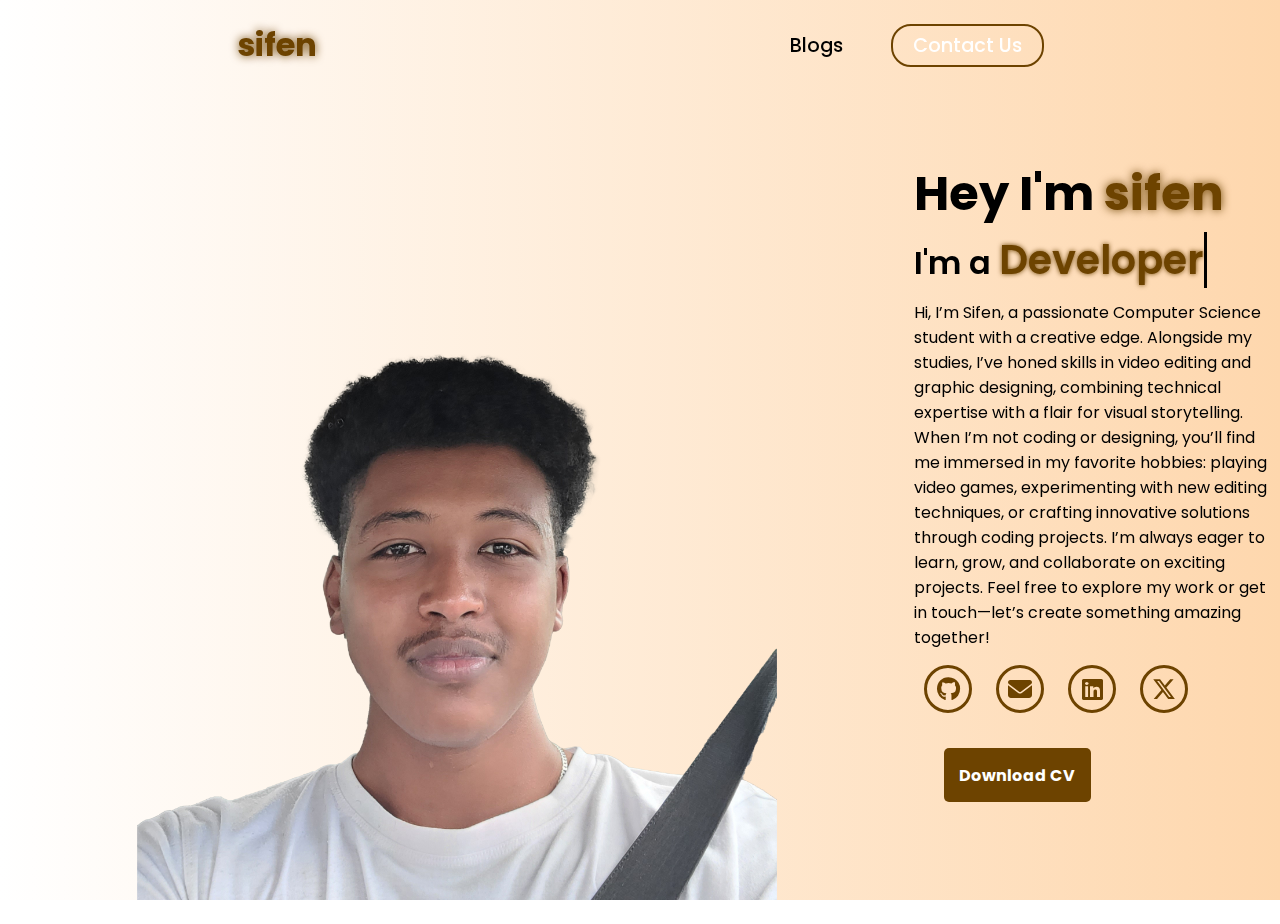
<file: index.html>
<!DOCTYPE html>
<html lang="en">
<head>
    <meta charset="UTF-8">
    <meta name="viewport" content="width=device-width, initial-scale=1.0">
    <link rel="stylesheet" href="https://cdnjs.cloudflare.com/ajax/libs/font-awesome/6.7.1/css/all.min.css">
    <title>sifen Portfolio</title>
    <link rel="stylesheet" href="style.css">
    <link rel="stylesheet" href="https://unpkg.com/aos@next/dist/aos.css" />
</head>
<body>
    <nav>
        <div class="nav-container">
            <div class="logo" data-aos="zoom-in" data-aos-duration="1000">
                <span>sifen</span>
            </div>
            <div class="links">
                <div class="link" data-aos="fade-up" data-aos-duration="1000" data-aos-delay="500"><a href="blog.html">Blogs</a></div>
                <div class="link contact-btn" data-aos="fade-up" data-aos-duration="1000" data-aos-delay="600"><a href="contactUs.html">Contact Us</a></div>
            </div>
            <i class="fa-solid fa-bars hamburg" onclick="hamburg()"></i>
        </div>
         <div class="dropdown">
            <div class="links">
                <!-- <a href="">Skills</a>
                <a href="">Services</a> -->
                <a href="blog.html">Blogs</a>
                <a href="contactUs.html">Contact Us</a>
                <i class="fa-solid fa-xmark cancel" onclick="cancel()"></i>
            </div>
        </div> 
        <section>
            <div class="main-container">
                <div class="image">
                    <img src="main.png" alt="">
                </div>
                <div class="content">
                        <h1 data-aos="fade-left" data-aos-duration="1000" data-aos-delay="800">Hey I'm <span>sifen</span></h1>
                        <div class="typewriter" data-aos="fade-right" data-aos-duration="1000" data-aos-delay="900">I'm a <span></span></div>
                        <div class="social-links" data-aos="flip-down" data-aos-duration="1000" data-aos-delay="1200">
                        <p data-aos="flip-up" data-aos-duration="1000" data-aos-delay="1000">Hi, I’m Sifen, a passionate Computer Science student with a creative edge. Alongside my studies, I’ve honed skills in video editing and graphic designing, combining technical expertise with a flair for visual storytelling.
When I’m not coding or designing, you’ll find me immersed in my favorite hobbies: playing video games, experimenting with new editing techniques, or crafting innovative solutions through coding projects.
I’m always eager to learn, grow, and collaborate on exciting projects. Feel free to explore my work or get in touch—let’s create something amazing together!
</p>
                        <a href="https://github.com/" ><i class="fa-brands fa-github"></i></a>
                        <a href="https://sifenafework1@gmail.com"><i class="fa-solid fa-envelope"></i></a>
                        <a href="https://www.linkedin.com/feed/"><i class="fa-brands fa-linkedin"></i></a>
                        <a href="https://x.com/home"><i class="fa-brands fa-x-twitter"></i></a>
                    </div>
                    <div class="btn" data-aos="zoom-out-left" data-aos-duration="1000" data-aos-delay="1300">
                        <button>Download CV</button>
                    </div>
                </div>
            </div>
        </section>
        <script src="https://unpkg.com/aos@next/dist/aos.js"></script>
        <script>
          AOS.init({offset:0});
        </script>
        <script>
            function hamburg(){
                const navbar = document.querySelector(".dropdown")
                navbar.style.transform = "translateY(0px)"
            }
            function cancel(){
                const navbar = document.querySelector(".dropdown")
                navbar.style.transform = "translateY(-500px)"
            }
        </script>
</body>
</html>
</file>
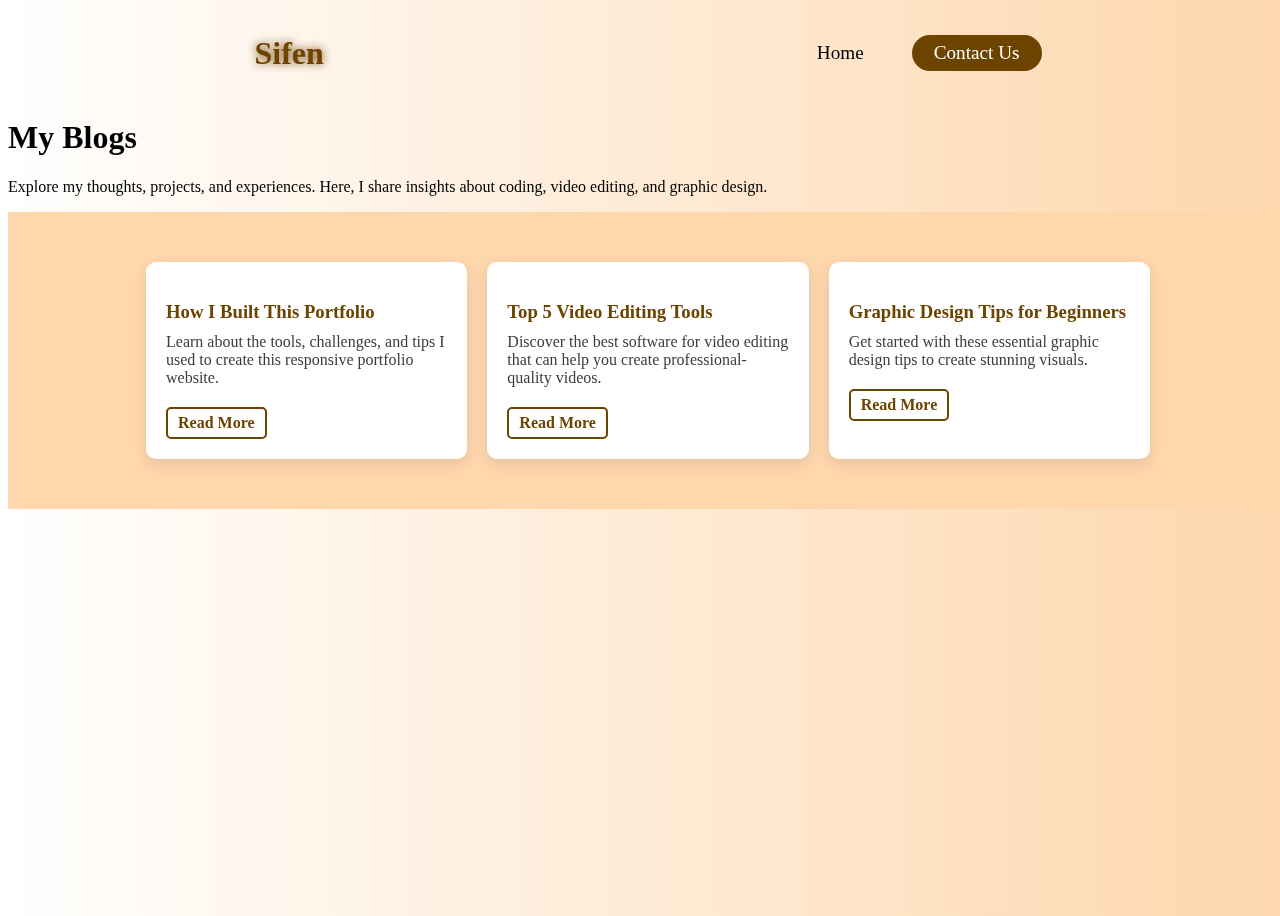
<file: blog.html>
<!DOCTYPE html>
<html lang="en">
<head>
    <meta charset="UTF-8">
    <meta name="viewport" content="width=device-width, initial-scale=1.0">
    <link rel="stylesheet" href="https://cdnjs.cloudflare.com/ajax/libs/font-awesome/6.7.1/css/all.min.css">
    <title>Sifen's Blogs</title>
    <link rel="stylesheet" href="blog.css">
    <link rel="stylesheet" href="https://unpkg.com/aos@next/dist/aos.css" />
</head>
<body >
    <nav>
        <div class="nav-container">
            <div class="logo" data-aos="zoom-in" data-aos-duration="1000">
                <span>Sifen</span>
            </div>
            <div class="links">
                <div class="link" data-aos="fade-up" data-aos-duration="1000" data-aos-delay="300"><a href="index.html">Home</a></div>
                <div class="link contact-btn" data-aos="fade-up" data-aos-duration="1000" data-aos-delay="600"><a href="contactUs.html">Contact Us</a></div>
            </div>
            <i class="fa-solid fa-bars hamburg" onclick="hamburg()"></i>
        </div>
        <div class="dropdown">
            <div class="links">
                <!-- <a href="">Skills</a>
                <a href="">Services</a> -->
                <a href="blog.html">Blogs</a>
                <a href="contactUs.html">Contact Us</a>
                <i class="fa-solid fa-xmark cancel" onclick="cancel()"></i>
            </div>
        </div>
    </nav>
    <section>
        <div class="main-container">
            <div class="content">
                <h1 data-aos="fade-left" data-aos-duration="1000" data-aos-delay="800">My Blogs</h1>
                <p data-aos="fade-right" data-aos-duration="1000" data-aos-delay="900">
                    Explore my thoughts, projects, and experiences. Here, I share insights about coding, video editing, and graphic design.
                </p>
            </div>
        </div>
    </section>
    <section class="blog-section">
        <div class="blog-container">
            <div class="blog-card" data-aos="fade-up" data-aos-duration="1000">
                <h3>How I Built This Portfolio</h3>
                <p>Learn about the tools, challenges, and tips I used to create this responsive portfolio website.</p>
                <a href="#" class="read-more">Read More</a>
            </div>
            <div class="blog-card" data-aos="fade-up" data-aos-duration="1000" data-aos-delay="200">
                <h3>Top 5 Video Editing Tools</h3>
                <p>Discover the best software for video editing that can help you create professional-quality videos.</p>
                <a href="#" class="read-more">Read More</a>
            </div>
            <div class="blog-card" data-aos="fade-up" data-aos-duration="1000" data-aos-delay="400">
                <h3>Graphic Design Tips for Beginners</h3>
                <p>Get started with these essential graphic design tips to create stunning visuals.</p>
                <a href="#" class="read-more">Read More</a>
            </div>
        </div>
    </section>
    <script src="https://unpkg.com/aos@next/dist/aos.js"></script>
    <script>
      AOS.init({offset:0});
    </script>
    <script>
        function hamburg(){
                const navbar = document.querySelector(".dropdown")
                navbar.style.transform = "translateY(0px)"
            }
            function cancel(){
                const navbar = document.querySelector(".dropdown")
                navbar.style.transform = "translateY(-500px)"
            }
    </script>
</body>
</html>
</file>
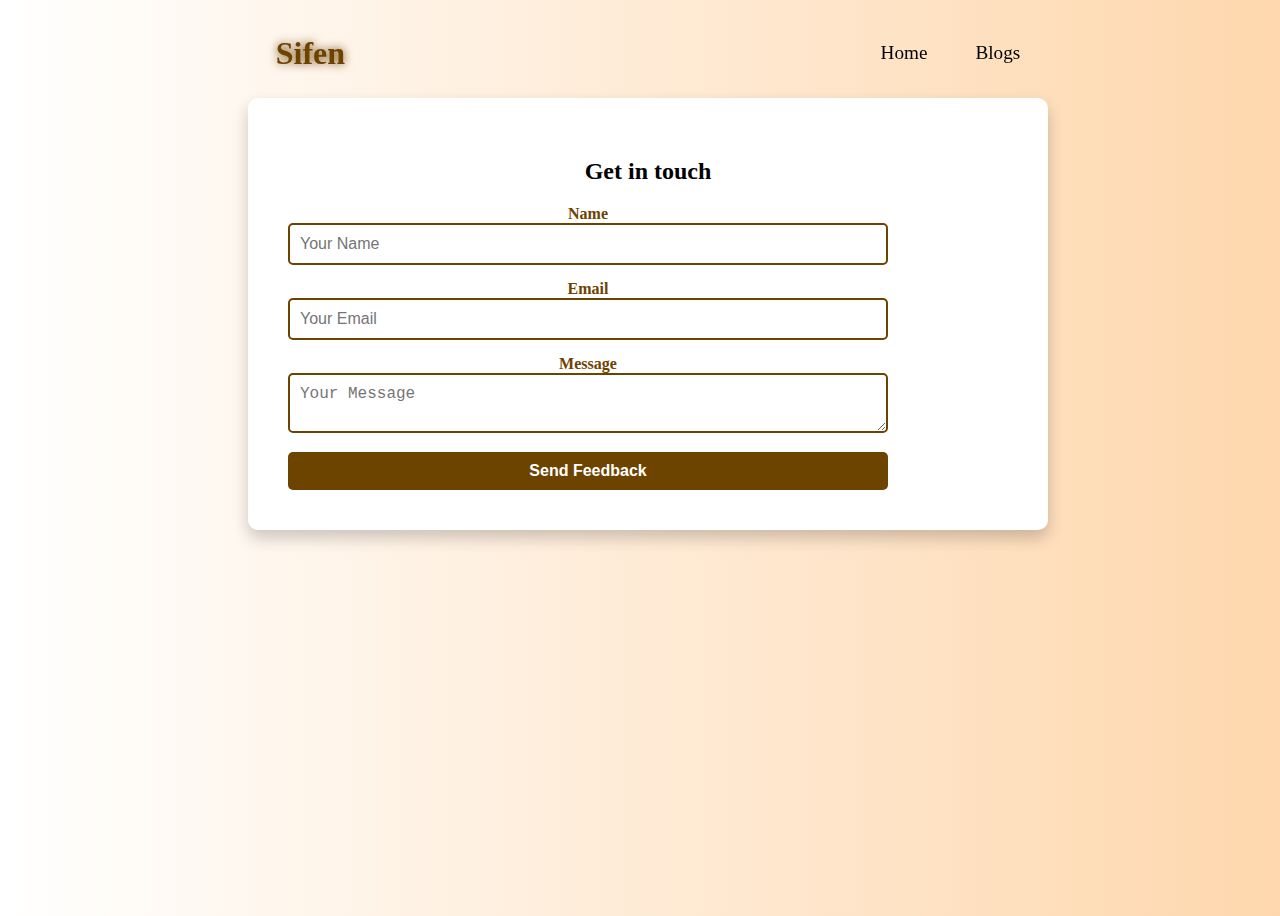
<file: contactUs.html>
<!DOCTYPE html>
<html lang="en">
<head>
    <meta charset="UTF-8">
    <meta name="viewport" content="width=device-width, initial-scale=1.0">
    <link rel="stylesheet" href="https://cdnjs.cloudflare.com/ajax/libs/font-awesome/6.7.1/css/all.min.css">
    <title>Contact Sifen</title>
    <link rel="stylesheet" href="contact.css">
    <link rel="stylesheet" href="https://unpkg.com/aos@next/dist/aos.css" />
</head>
<body>
    <nav>
        <div class="nav-container">
            <div class="logo" data-aos="zoom-in" data-aos-duration="1000">
                <span>Sifen</span>
            </div>
            <div class="links">
                <div class="link" data-aos="fade-up" data-aos-duration="1000" data-aos-delay="300"><a href="index.html">Home</a></div>
                <div class="link" data-aos="fade-up" data-aos-duration="1000" data-aos-delay="600"><a href="blog.html">Blogs</a></div>
            </div>
            <i class="fa-solid fa-bars hamburg" onclick="hamburg()"></i>
        </div>
        <div class="dropdown">
            <div class="links">
                <a href="blog.html">Blogs</a>
                <a href="contactUs.html">Contact Us</a>
                <i class="fa-solid fa-xmark cancel" onclick="cancel()"></i>
            </div>
        </div>
    </nav>
    <section>
    <div class="contact-container">
        <h2>Get in touch</h2>
        <form action="submit_feedback.php" method="POST">
            <div class="form-group">
                <label for="name">Name</label>
                <input type="text" id="name" name="name" placeholder="Your Name" required>
            </div>
            <div class="form-group">
                <label for="email">Email</label>
                <input type="email" id="email" name="email" placeholder="Your Email" required>
            </div>
            <div class="form-group">
                <label for="message">Message</label>
                <textarea id="message" name="message" placeholder="Your Message" required></textarea>
            </div>
            <button type="submit">Send Feedback</button>
        </form>
    </div>
</section>

    <script src="https://unpkg.com/aos@next/dist/aos.js"></script>
    <script>
      AOS.init({offset:0});
    </script>
     <script>
        function hamburg(){
                const navbar = document.querySelector(".dropdown")
                navbar.style.transform = "translateY(0px)"
            }
            function cancel(){
                const navbar = document.querySelector(".dropdown")
                navbar.style.transform = "translateY(-500px)"
            }
    </script>
</body>
</html>
</file>
<file: style.css>
@import url('https://fonts.googleapis.com/css2?family=Poppins:wght@100;200;300;400;500;600&display=swap');

*{
    padding: 0;
    margin: 0;
    font-family: 'Poppins', sans-serif;
    box-sizing: border-box;
}

html{
    overflow-x: hidden;
}

body{
    width: 100%;
    height: 100vh;
    overflow: hidden;
    background: linear-gradient(to right, rgb(255,255,255), rgb(254,215,173));
}

nav{
    width: 100%;
    height: 10vh;
    position: sticky;
}


.nav-container{
    width: 100%;
    height: 100%;
    display: flex;
    justify-content: space-around;
    align-items: center;
}

.logo{
    color: black;
    font-size: 2rem;
    font-weight: bolder;
}

.logo span{
    color: rgb(109,67, 0);
    text-shadow: 0 0 10px rgb(109,67, 0);
}

.hamburg, .cancel{
    cursor: pointer;
    position: absolute;
    right: 15px;
    top: 10px;
    color: black;
    font-size: 2rem;
    display: none;
}

.nav-container .links {
    display: flex;
    gap: 3rem;
    align-items: center;
}

.nav-container .links a{
    position: relative;
    font-size: 1.2rem;
    color: black;
    text-decoration: none;
    font-weight: 500;
    transform: 0.3s linear;
}

.nav-container .links a::before{
    position: absolute;
    content: "";
    bottom: -3px;
    left: 0;
    width: 0%;
    height: 3px;
    background-color: rgb(109,67, 0);
    transition: 0.2s linear;
}

.nav-container .links a:hover::before{
    width: 100%;
}

.nav-container .contact-btn{
    background-color: transparent;
    padding: 5px 20px;
    border-radius: 20px;
    border: 2px solid rgb(109,67, 0);
    transition: 0.2s linear;
}

.nav-container .contact-btn a{
    color: white;
    transition: 0.3s linear;
}

.nav-container .contact-btn:hover, .nav-container .contact-btn:hover a{
    background-color: rgb(109,67, 0);
    color: white;
}

.nav-container .links a:hover{
    color: rgb(243, 207, 149);
}

.dropdown{
    z-index: 100;
    position: absolute;
    top: 0;
    transform: translateY(-500px);
    width: 100%;
    height: auto;
    backdrop-filter: brightness(40%) blur(3px);
    box-shadow: 0 0 20px black;
    transition: 0.2s linear;
}

.dropdown .links a{
    color: white;
    display: flex;
    text-decoration: none;
    justify-content: center;
    padding: 15px 0;
    align-items: center;
    transition: 0.2s linear;
}

.dropdown .links a:hover{
    background-color: rgb(109,67, 0);
}

section{
    width: 100%;
    height: 90vh;
}

.main-container{
    width: 100%;
    height: 100%;
    display: flex;
    justify-content: space-evenly;
    align-items: center;
}

.main-container .image{
    z-index: -1;
    width: 100%;
}
.image{
    border-radius: 15px;
    scale: 70%;
}

.main-container .image img{
    width: 100%;
}

.main-container .content{
    color: black;
    width: 40%;
    min-height: 100px;
}

.content h1{
    font-size: clamp(1rem, 2rem + 5vw, 3rem);
}

.content h1 span{
    color: rgb(109,67, 0);
    text-shadow: 0 0 10px rgb(109,67, 0);
}

.content .typewriter{
    font-weight: 600;
    font-size: clamp(1rem, 1rem + 5vw, 2rem);
}

.content .typewriter span{
    color: rgb(109,67, 0);
    font-size: 2.5rem;
    text-shadow: 0 0 5px rgb(109,67, 0);
    position: relative;
    transition: 0.3s linear;
}

.typewriter span::before{
    content: "Developer";
    animation: words 15s infinite;
}

.typewriter span::after{
    content: "";
    position: relative;
    width: calc(100% + 8px);
    height: 100%;
    border-left: 3px solid black;
    animation:  cursor 0.6s linear infinite;
}

@keyframes cursor {
    to{
        border-left: 3px solid #b74b4b;
    }
}

@keyframes words {
    0%, 33%{
        content: "Developer";
    }
    34%, 66%{
   
        content: "Video Editor";
    }
    67%, 100%{
        content: "Graphics Designer";

    }
}

.content p{
    font-size: clamp(0.4rem, 0.2rem + 9vw, 1rem);
    margin: 10px 0;
}

.social-links i{
    display: inline-flex;
    justify-content: center;
    align-items: center;
    width: 3rem;
    height: 3rem;
    background-color:transparent;
    border: 0.2rem solid rgb(109,67, 0);
    border-radius: 50%;
    color:rgb(109,67, 0);
    margin: 5px 10px;
    font-size: 1.5rem;
    transition: 0.2s linear;
}

.social-links i:hover{
    scale: 1.3;
    color: white;
    background-color: rgb(109,67, 0);
    filter: drop-shadow(0 0 10px rgb(109,67,0));
}

.content button{
    width: 40%;
    height: 6vh;
    margin: 30px;
    background-color: rgb(109,67, 0);
    color: white;
    border: none;
    outline: none;
    font-size: 100%;
    font-weight: 700;
    border-radius: 5px;
    transition: 0.2s linear;
}

.content button:hover{
 scale: 1.1;
 color: rgb(109,67, 0);
 border: 2px solid rgb(109,67, 0);
 background-color: transparent;
 font-weight: 700;
 box-shadow: 0 0 40px rgb(109,67, 0);
}

@media (max-width:884px) {
    body{
        overflow-y: visible;
    }

    nav .logo{
        position: absolute;
        top: 16px;
        left: 15px;
        font-size: 1.5rem;
    }

    .main-container{
        display: flex;
        flex-direction: column;
    }

    .nav-container .links{
        display: none;
    }

    .hamburg,.cancel{
        display: block;
    }

    .main-container .content{
        width: 80%;
    }

    .social-links i{
        width: 2.5rem;
        height: 2.5rem;
        font-size: 1.5rem;
    }
    .cancel{
        color: white;
    }

    .main-container .image{
        width: 80%;
        margin-bottom: 0px;
    }
}
</file>
<file: blog.css>
html {
    margin: 0;
    padding: 0;
    overflow-x: hidden; /* Prevent horizontal scrolling */
}
body{
    width: 100%;
    height: 100vh;
    background: linear-gradient(to right, rgb(255,255,255), rgb(254,215,173));
}
* {
    box-sizing: border-box; /* Include padding and borders in element width/height */
}

.container {
    max-width: 100%; /* Ensure containers don't exceed viewport width */
    overflow-x: hidden; /* Hide any content that might exceed container width */
}

nav{
    width: 100%;
    height: 10vh;
    position: sticky;
}


.nav-container{
    width: 100%;
    height: 100%;
    display: flex;
    justify-content: space-around;
    align-items: center;
}
.dropdown{
    z-index: 100;
    position: absolute;
    top: 0;
    transform: translateY(-500px);
    width: 100%;
    height: auto;
    backdrop-filter: brightness(40%) blur(3px);
    box-shadow: 0 0 20px black;
    transition: 0.2s linear;
}

.dropdown .links a{
    color: white;
    display: flex;
    text-decoration: none;
    justify-content: center;
    padding: 15px 0;
    align-items: center;
    transition: 0.2s linear;
}

.dropdown .links a:hover{
    background-color: rgb(109,67, 0);
}

.logo{
    color: black;
    font-size: 2rem;
    font-weight: bolder;
}

.logo span{
    color: rgb(109,67, 0);
    text-shadow: 0 0 10px rgb(109,67, 0);
}

.hamburg, .cancel{
    cursor: pointer;
    position: absolute;
    right: 15px;
    top: 10px;
    color: black;
    font-size: 2rem;
    display: none;
}

.nav-container .links {
    display: flex;
    gap: 3rem;
    align-items: center;
}

.nav-container .links a{
    position: relative;
    font-size: 1.2rem;
    color: black;
    text-decoration: none;
    font-weight: 500;
    transform: 0.3s linear;
}

.nav-container .links a::before{
    position: absolute;
    content: "";
    bottom: -3px;
    left: 0;
    width: 0%;
    height: 3px;
    background-color: rgb(109,67, 0);
    transition: 0.2s linear;
}

.nav-container .links a:hover::before{
    width: 100%;
}

.nav-container .contact-btn{
    background-color: rgb(109,67, 0);
    padding: 5px 20px;
    border-radius: 20px;
    border: 2px solid rgb(109,67, 0);
    transition: 0.2s linear;
}

.nav-container .contact-btn a{
    color: white;
    transition: 0.3s linear;
}

.nav-container .contact-btn:hover, .nav-container .contact-btn:hover a{
    background-color: white;
    color: rgb(109,67, 0);
}

.nav-container .links a:hover{
    color: rgb(109,67, 0);
}

.dropdown{
    z-index: 100;
    position: absolute;
    top: 0;
    transform: translateY(-500px);
    width: 100%;
    height: auto;
    backdrop-filter: brightness(40%) blur(3px);
    box-shadow: 0 0 20px black;
    transition: 0.2s linear;
}

.dropdown .links a{
    color: white;
    display: flex;
    text-decoration: none;
    justify-content: center;
    padding: 15px 0;
    align-items: center;
    transition: 0.2s linear;
}

.dropdown .links a:hover{
    background-color: rgb(109,67, 0);
}

/* Blog Section Styling */
.blog-section {
    width: 100%;
    padding: 50px 10%;
    background-color: rgb(254,215,173);
    display: flex;
    justify-content: center;
    flex-wrap: wrap;
    gap: 20px;
}

.blog-container {
    display: flex;
    gap: 20px;
    flex-wrap: wrap;
    justify-content: center;
}

.blog-card {
    width: calc(33.333% - 20px);
    padding: 20px;
    background-color: white;
    border-radius: 10px;
    box-shadow: 0 5px 15px rgba(0,0,0,0.1);
    transition: transform 0.3s ease, box-shadow 0.3s ease;
}

.blog-card h3 {
    color: rgb(109,67,0);
    margin-bottom: 10px;
}

.blog-card p {
    margin: 10px 0;
    font-size: 1rem;
    color: rgb(60,60,60);
}

.read-more {
    display: inline-block;
    margin-top: 10px;
    text-decoration: none;
    color: rgb(109,67,0);
    font-weight: bold;
    border: 2px solid rgb(109,67,0);
    padding: 5px 10px;
    border-radius: 5px;
    transition: background-color 0.3s, color 0.3s;
}

.read-more:hover {
    background-color: rgb(109,67,0);
    color: white;
}

@media (max-width:884px) {
    body{
        overflow-y: visible;
    }

    nav .logo{
        position: absolute;
        top: 16px;
        left: 15px;
        font-size: 1.5rem;
    }

    .main-container{
        display: flex;
        flex-direction: column;
    }

    .nav-container .links{
        display: none;
    }

    .hamburg,.cancel{
        display: block;
    }

    .main-container .content{
        width: 80%;
    }

    .social-links i{
        width: 2.5rem;
        height: 2.5rem;
        font-size: 1.5rem;
    }
    .cancel{
        color: white;
    }

    .main-container .image{
        width: 80%;
        margin-bottom: 0px;
    }
}
@media (max-width: 600px) {
    .blog-container {
        flex-direction: column; /* Stack items vertically */
        gap: 15px; /* Adjust spacing between cards */
    }

    .blog-card {
        width: 100%; /* Make each blog card take the full width */
    }
}
</file>
<file: contact.css>
html {
    margin: 0;
    padding: 0;
    overflow-x: hidden; /* Prevent horizontal scrolling */
}
body{
    width: 100%;
    height: 100vh;
    overflow: hidden;
    background: linear-gradient(to right, rgb(255,255,255), rgb(254,215,173));
}
.contact-container {
    text-align: center; /* Center align the content */
    background: white; /* Optional: Add a background color for better visibility */
    padding: 40px; /* Increased padding for more space inside */
    box-shadow: 0 8px 16px rgba(0, 0, 0, 0.2); /* Optional: Enhance the shadow */
    border-radius: 10px; /* Optional: Rounded corners */
    max-width: 800px; /* Increased maximum width */
    width: 90%; /* Makes it responsive while larger on wider screens */
    margin: 0 auto; /* Center horizontally (if flexbox isn't used) */
}

* {
    box-sizing: border-box; /* Include padding and borders in element width/height */
}

.container {
    max-width: 100%; /* Ensure containers don't exceed viewport width */
    overflow-x: hidden; /* Hide any content that might exceed container width */
}

nav{
    width: 100%;
    height: 10vh;
    position: sticky;
}


.nav-container{
    width: 100%;
    height: 100%;
    display: flex;
    justify-content: space-around;
    align-items: center;
}
.dropdown{
    z-index: 100;
    position: absolute;
    top: 0;
    transform: translateY(-500px);
    width: 100%;
    height: auto;
    backdrop-filter: brightness(40%) blur(3px);
    box-shadow: 0 0 20px black;
    transition: 0.2s linear;
}

.dropdown .links a{
    color: white;
    display: flex;
    text-decoration: none;
    justify-content: center;
    padding: 15px 0;
    align-items: center;
    transition: 0.2s linear;
}

.dropdown .links a:hover{
    background-color: rgb(109,67, 0);
}

.logo{
    color: black;
    font-size: 2rem;
    font-weight: bolder;
}

.logo span{
    color: rgb(109,67, 0);
    text-shadow: 0 0 10px rgb(109,67, 0);
}

.hamburg, .cancel{
    cursor: pointer;
    position: absolute;
    right: 15px;
    top: 10px;
    color: black;
    font-size: 2rem;
    display: none;
}

.nav-container .links {
    display: flex;
    gap: 3rem;
    align-items: center;
}

.nav-container .links a{
    position: relative;
    font-size: 1.2rem;
    color: black;
    text-decoration: none;
    font-weight: 500;
    transform: 0.3s linear;
}

.nav-container .links a::before{
    position: absolute;
    content: "";
    bottom: -3px;
    left: 0;
    width: 0%;
    height: 3px;
    background-color: rgb(109,67, 0);
    transition: 0.2s linear;
}

.nav-container .links a:hover::before{
    width: 100%;
}

.nav-container .links a:hover{
    color: rgb(109,67, 0);
}

.dropdown{
    z-index: 100;
    position: absolute;
    top: 0;
    transform: translateY(-500px);
    width: 100%;
    height: auto;
    backdrop-filter: brightness(40%) blur(3px);
    box-shadow: 0 0 20px black;
    transition: 0.2s linear;
}

.dropdown .links a{
    color: white;
    display: flex;
    text-decoration: none;
    justify-content: center;
    padding: 15px 0;
    align-items: center;
    transition: 0.2s linear;
}

.dropdown .links a:hover{
    background-color: rgb(109,67, 0);
}
/* Contact Section Styling */
.contact-section {
    width: 100%;
    padding: 50px 10%;
    background-color: rgb(254,215,173);
    text-align: center;
}

.contact-section h1 {
    font-size: 2.5rem;
    color: rgb(109,67,0);
    margin-bottom: 20px;
}

.contact-section p {
    font-size: 1.2rem;
    color: rgb(60,60,60);
    margin-bottom: 40px;
}

.form-container {
    display: flex;
    justify-content: center;
    align-items: center;
    flex-direction: column;
    width: 100%;
}

form {
    width: 100%;
    max-width: 600px;
    display: flex;
    flex-direction: column;
    gap: 15px;
}

form label {
    font-size: 1rem;
    color: rgb(109,67,0);
    font-weight: bold;
}

form input, form textarea {
    width: 100%;
    padding: 10px;
    font-size: 1rem;
    border: 2px solid rgb(109,67,0);
    border-radius: 5px;
    outline: none;
    transition: border-color 0.3s;
}

form input:focus, form textarea:focus {
    border-color: rgb(150,90,10);
}

form button {
    background-color: rgb(109,67,0);
    color: white;
    border: none;
    padding: 10px 20px;
    font-size: 1rem;
    font-weight: bold;
    border-radius: 5px;
    cursor: pointer;
    transition: background-color 0.3s, transform 0.3s;
}

form button:hover {
    background-color: rgb(150,90,10);
    transform: scale(1.05);
}

@media (max-width:884px) {
    body{
        overflow-y: visible;
    }

    nav .logo{
        position: absolute;
        top: 16px;
        left: 15px;
        font-size: 1.5rem;
    }

    .main-container{
        display: flex;
        flex-direction: column;
    }

    .nav-container .links{
        display: none;
    }

    .hamburg,.cancel{
        display: block;
    }

    .main-container .content{
        width: 80%;
    }

    .social-links i{
        width: 2.5rem;
        height: 2.5rem;
        font-size: 1.5rem;
    }
    .cancel{
        color: white;
    }

    .main-container .image{
        width: 80%;
        margin-bottom: 0px;
    }
}
</file>
